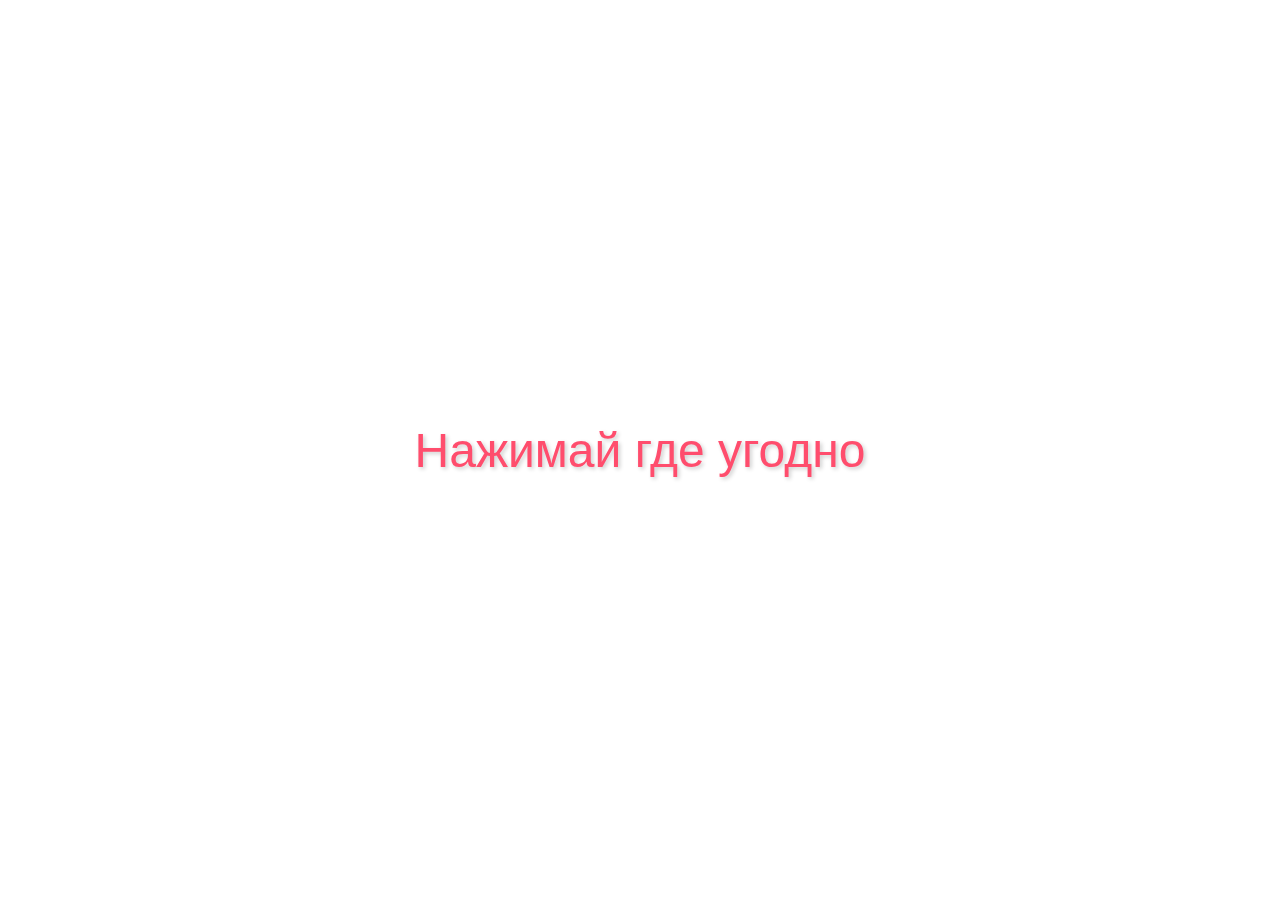
<file: confess2/index.html>
<!DOCTYPE html>
<html lang="en">
<head>
    <meta charset="UTF-8">
    <meta name="viewport" content="width=device-width, initial-scale=1.0">
    <title>❤️</title>
    <link rel="stylesheet" href="styles/main.css">
<div class="wallpaper"></div>
    <div class="content">
    </div>
</head>
<body>
    <div class="bg_heart">
        <div class="message"></div>
        <a href="love.html" class="next-button">Нажми на кнопку</a>
    </div>

    <script src="https://code.jquery.com/jquery-3.6.0.min.js"></script>
    <script src="script/main.js"></script>
<script>
    function setupMusic() {
        const music = document.getElementById('backgroundMusic');
        
        const isMusicPlaying = localStorage.getItem('musicPlaying') === 'true';
        const musicCurrentTime = localStorage.getItem('musicCurrentTime') || 0;

        if (isMusicPlaying) {
            music.currentTime = parseFloat(musicCurrentTime);
        }

        music.addEventListener('play', () => {
            localStorage.setItem('musicPlaying', 'true');
        });

        music.addEventListener('pause', () => {
            localStorage.setItem('musicPlaying', 'false');
        });

        setInterval(() => {
            localStorage.setItem('musicCurrentTime', music.currentTime);
        }, 1000);

        document.addEventListener('click', function startMusic() {
            music.play().catch(error => {
                console.log('Autoplay prevented', error);
            });
            document.removeEventListener('click', startMusic);
        });
    }

        document.addEventListener('DOMContentLoaded', setupMusic);
</script>

<audio id="backgroundMusic" loop>
    <source src="assets/blue.mp3" type="audio/mpeg">
    Your browser does not support the audio element.
</script>
</body>
</html>
</file>
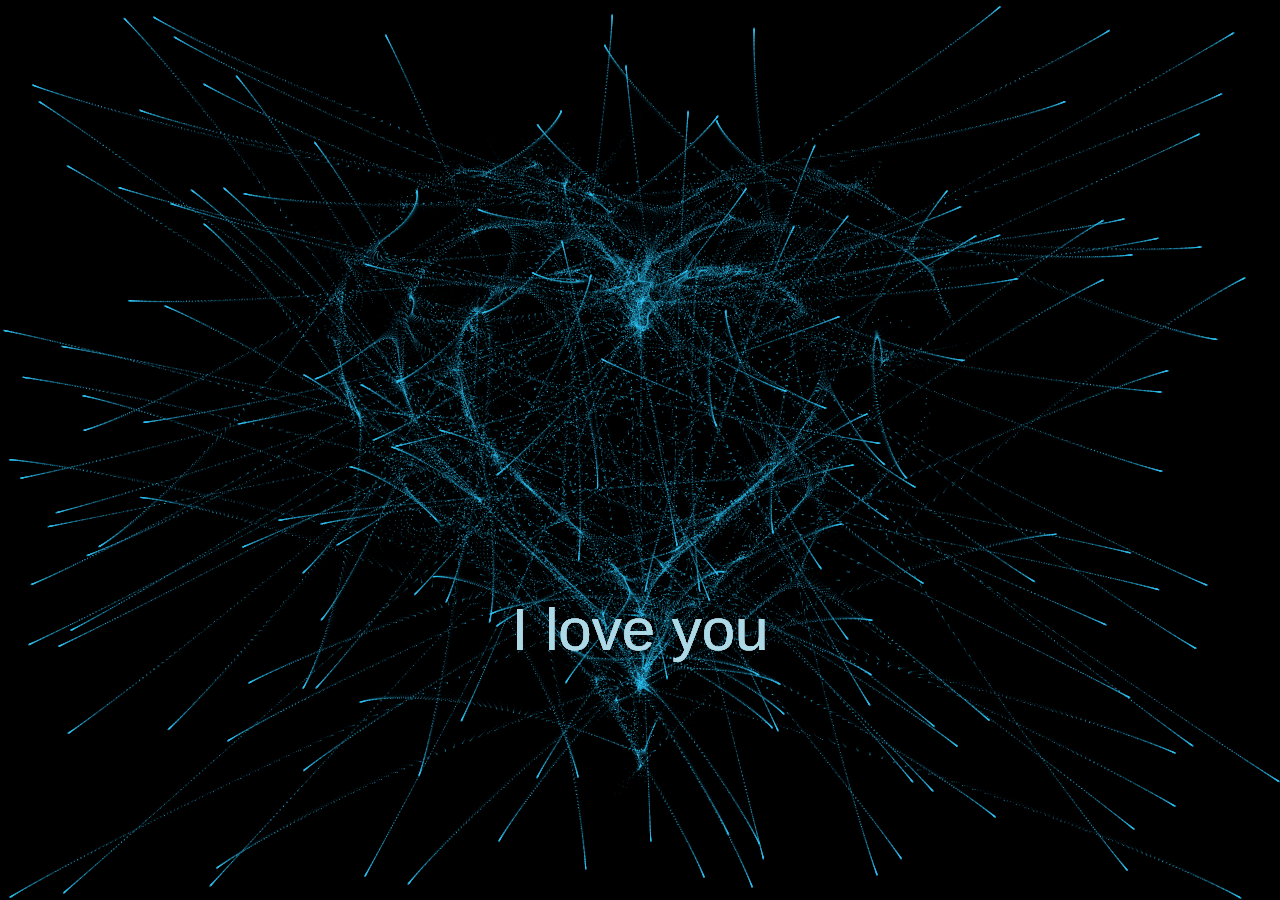
<file: confess2/love.html>
<!DOCTYPE html>
<html lang="en">
<head>
  <meta charset="UTF-8">
  <meta http-equiv="X-UA-Compatible" content="IE=edge">
  <meta name="viewport" content="width=device-width, initial-scale=1.0">
  <title>❤️</title>
  <link rel="stylesheet" href="styles/love.css">
</head>
<body>
  <canvas id="heart"></canvas>
  <audio id="backgroundMusic" loop>
    <source src="assets/blue.mp3" type="audio/mpeg">
    Your browser does not support the audio element.
  </audio>
  <script src="script/love.js"></script>
</body>
</html>
</file>
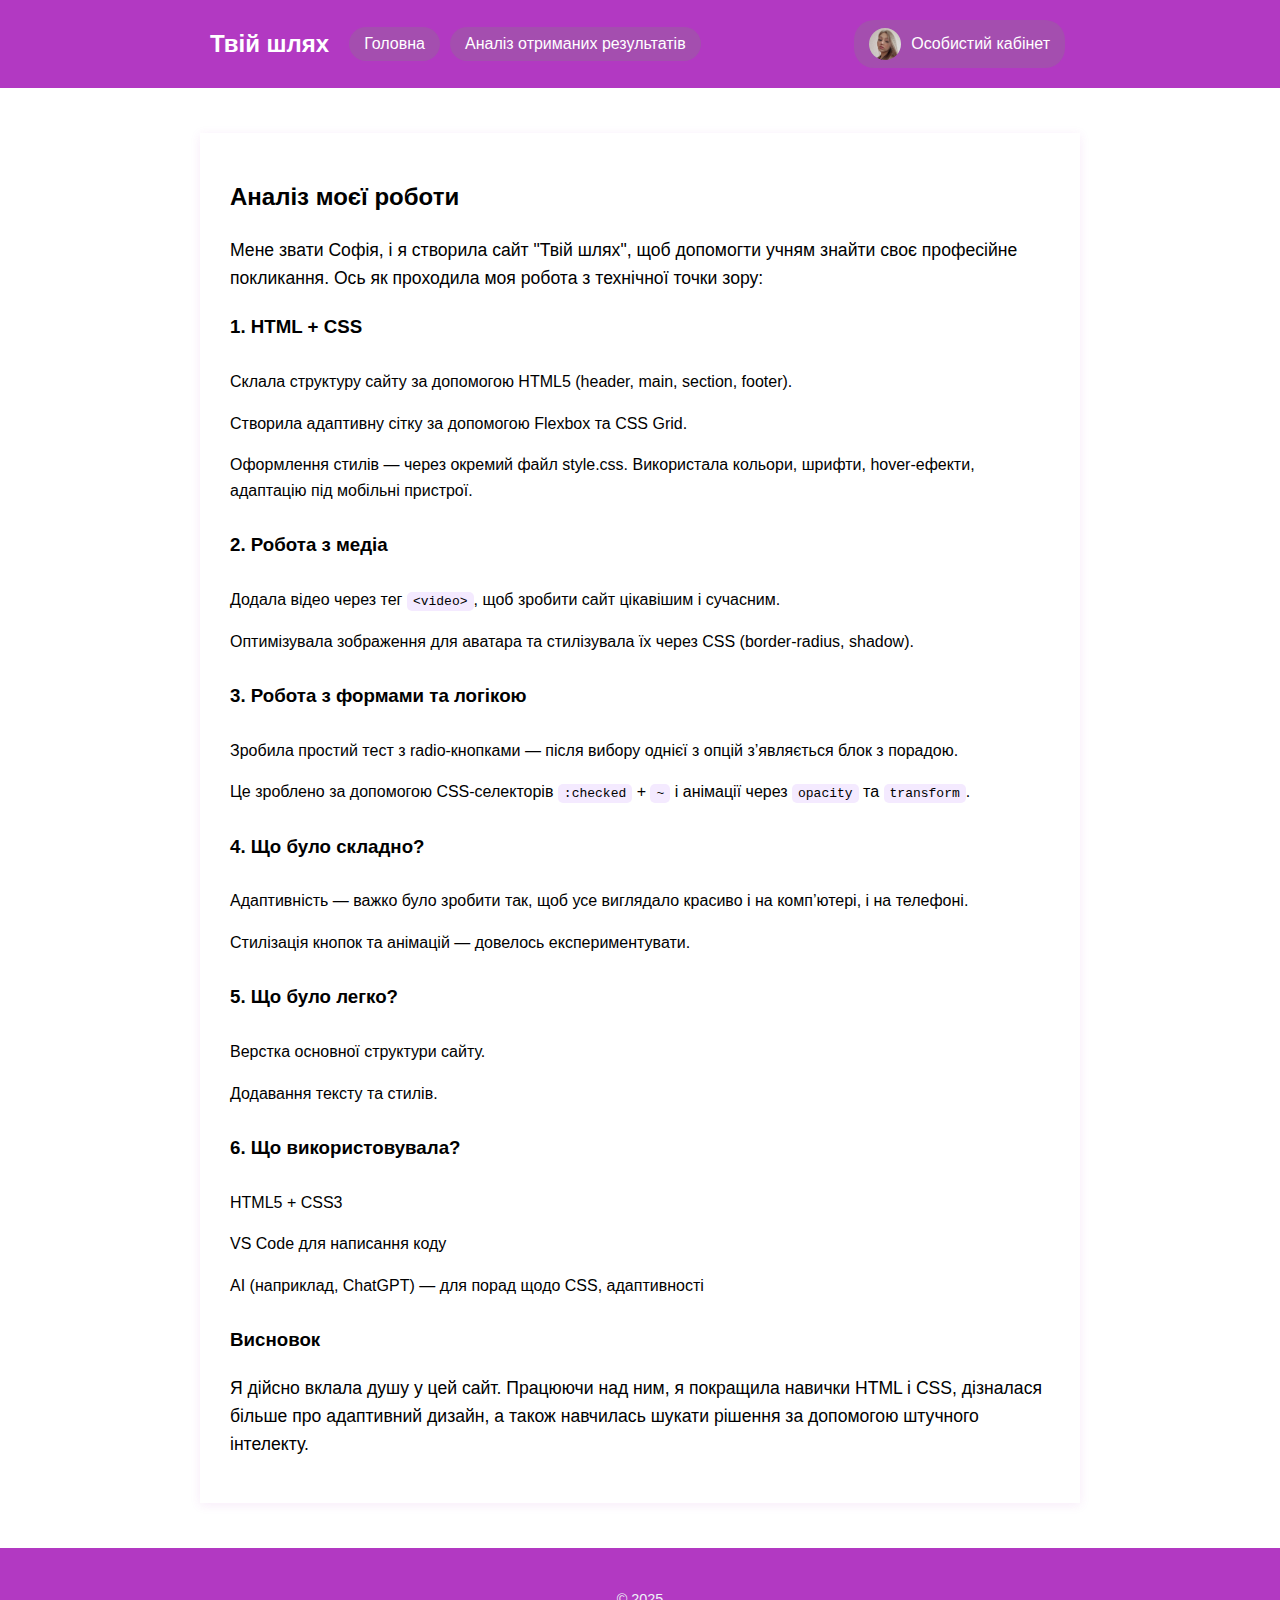
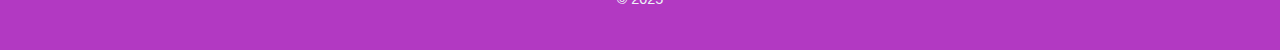
<file: Твiй шлях/info.html>
<!DOCTYPE html>
<html lang="uk">
<head>
  <meta charset="UTF-8" />
  <meta name="viewport" content="width=device-width, initial-scale=1.0" />
  <title>Твiй шлях</title>
  <link rel="stylesheet" href="css/style.css" />
</head>
<body>
    <header>
        <div class="container header-inner">
          <div class="header-left">
            <div class="logo">Твiй шлях</div>
           <a href="index.html"><button class="btn menu-btn">Головна</button></a> 
           <a href="info.html"><button class="btn menu-btn" >Аналіз отриманих результатів</button></a> 
          </div>
          <div class="header-right">
            <a href="user.html"><button class="btn icon-btn">
              <img src="img/photo_2025-05-05_18-53-26.jpg" alt="Аватар">
              <span>Особистий кабінет</span>
            </button></a>
          </div>
        </div>
    </header>

  <main class="container">
    <section class="info-block">
        <h2>Аналіз моєї роботи</h2>
        <p>Мене звати Софія, і я створила сайт "Твій шлях", щоб допомогти учням знайти своє професійне покликання. Ось як проходила моя робота з технічної точки зору:</p>
        
        <h3>1. HTML + CSS</h3>
        <ul>
          <li>Склала структуру сайту за допомогою HTML5 (header, main, section, footer).</li>
          <li>Створила адаптивну сітку за допомогою Flexbox та CSS Grid.</li>
          <li>Оформлення стилів — через окремий файл style.css. Використала кольори, шрифти, hover-ефекти, адаптацію під мобільні пристрої.</li>
        </ul>
  
        <h3>2. Робота з медіа</h3>
        <ul>
          <li>Додала відео через тег <code>&lt;video&gt;</code>, щоб зробити сайт цікавішим і сучасним.</li>
          <li>Оптимізувала зображення для аватара та стилізувала їх через CSS (border-radius, shadow).</li>
        </ul>
  
        <h3>3. Робота з формами та логікою</h3>
        <ul>
          <li>Зробила простий тест з radio-кнопками — після вибору однієї з опцій з’являється блок з порадою.</li>
          <li>Це зроблено за допомогою CSS-селекторів <code>:checked</code> + <code>~</code> і анімації через <code>opacity</code> та <code>transform</code>.</li>
        </ul>
  
        <h3>4. Що було складно?</h3>
        <ul>
          <li>Адаптивність — важко було зробити так, щоб усе виглядало красиво і на комп’ютері, і на телефоні.</li>
          <li>Стилізація кнопок та анімацій — довелось експериментувати.</li>
        </ul>
  
        <h3>5. Що було легко?</h3>
        <ul>
          <li>Верстка основної структури сайту.</li>
          <li>Додавання тексту та стилів.</li>
        </ul>
  
        <h3>6. Що використовувала?</h3>
        <ul>
          <li>HTML5 + CSS3</li>
          <li>VS Code для написання коду</li>
          <li>AI (наприклад, ChatGPT) — для порад щодо CSS, адаптивності</li>
        </ul>
  
        <h3>Висновок</h3>
        <p>Я дійсно вклала душу у цей сайт. Працюючи над ним, я покращила навички HTML і CSS, дізналася більше про адаптивний дизайн, а також навчилась шукати рішення за допомогою штучного інтелекту.</p>
      </section>
  </main>

  <footer>
    <div class="container">
      <p>&copy; 2025 </p>
    </div>
  </footer>
</body>
</html>
</file>
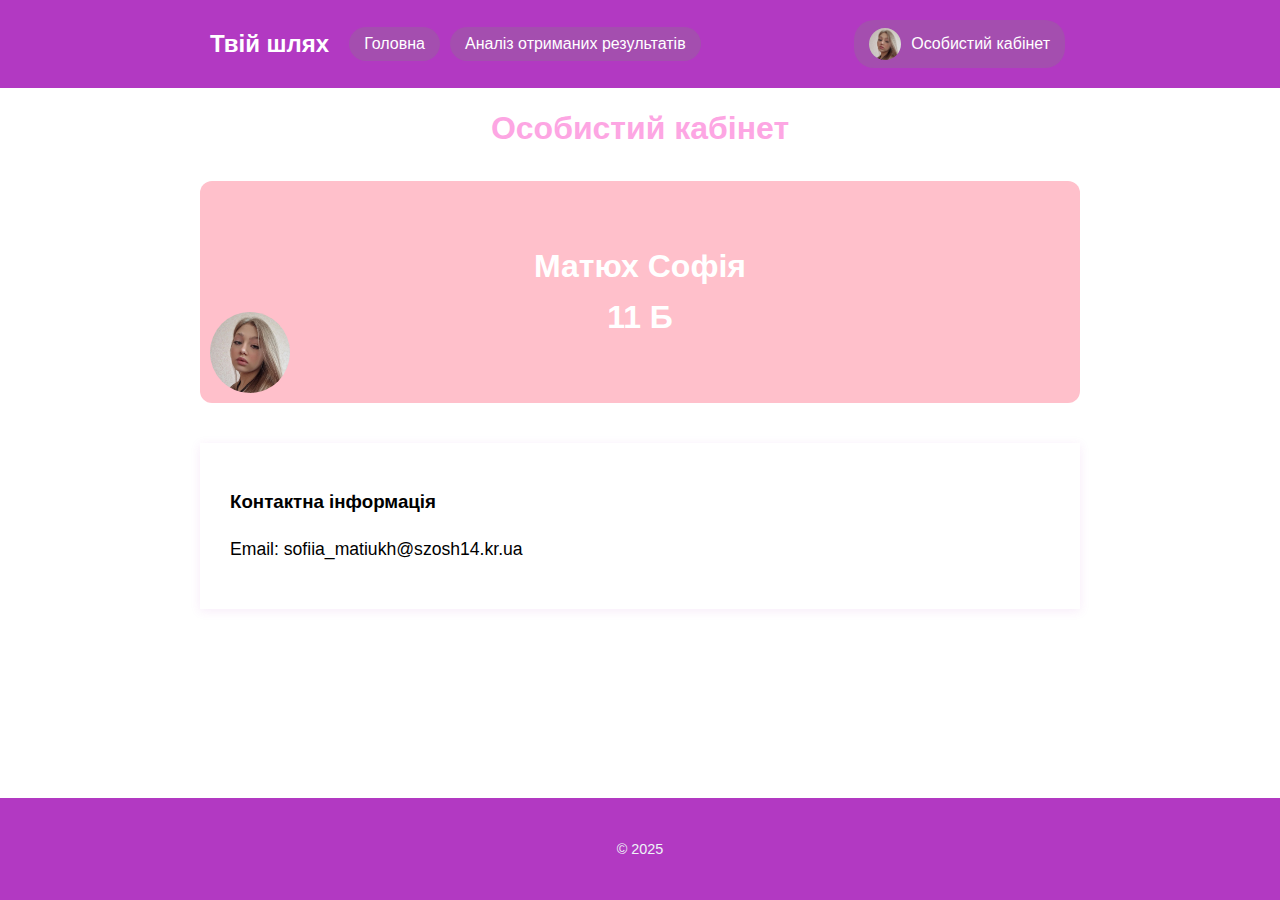
<file: Твiй шлях/user.html>
<!DOCTYPE html>
<html lang="uk">
<head>
  <meta charset="UTF-8" />
  <meta name="viewport" content="width=device-width, initial-scale=1.0" />
  <title>Твiй шлях</title>
  <link rel="stylesheet" href="css/style.css" />
</head>
<body>
    <header>
        <div class="container header-inner">
          <div class="header-left">
            <div class="logo">Твiй шлях</div>
           <a href="index.html"><button class="btn menu-btn">Головна</button></a> 
           <a href="info.html"><button class="btn menu-btn" >Аналіз отриманих результатів</button></a> 
          </div>
          <div class="header-right">
            <a href="user.html"><button class="btn icon-btn">
              <img src="img/photo_2025-05-05_18-53-26.jpg" alt="Аватар">
              <span>Особистий кабінет</span>
            </button></a>
          </div>
        </div>
    </header>

  <main class="container">
    <h2 class="start-txt">Особистий кабінет</h2>
    <section class="pink-block">
        <div class="pink-content">
          <h2>Матюх Софiя</h2>
          <h4>11 Б</h4>
          <img src="img/photo_2025-05-05_18-53-26.jpg" alt="Зображення" class="pink-image">
        </div>
      </section>
      <div class="info-block">
        <h3>Контактна інформація</h3>
        <p>Email: sofiia_matiukh@szosh14.kr.ua</p>
      </div>
  </main>

  <footer>
    <div class="container">
      <p>&copy; 2025 </p>
    </div>
  </footer>
</body>
</html>
</file>
<file: confess2/styles/main.css>
html, body {
  height: 100%;
  margin: 0;
  font-family: 'Arial', sans-serif;
  -webkit-user-select: none;
  -ms-user-select: none;
  user-select: none;
}

.bg_heart {
  position: relative;
  top: 0;
  left: 0;
  width: 100%;
  height: 100%;
  overflow: hidden;
  cursor: pointer;
}

.heart {
  position: absolute;
  top: -50%;
  transform: rotate(-45deg);
}

.heart:before,
.heart:after {
  position: absolute;
  display: block;
  content: "";
  width: 100%;
  height: 100%;
  background: inherit;
  border-radius: 100%;
}

.heart:before {
  top: -50%;
  left: 0;
}

.heart:after {
  top: 0;
  right: -50%;
}

@keyframes love {
  0% {
      top: 110%;
  }
}

.message {
  position: fixed;
  top: 50%;
  left: 50%;
  transform: translate(-50%, -50%);
  color: #ff4d6d;
  font-size: 2em;
  text-align: center;
  text-shadow: 2px 2px 4px rgba(0, 0, 0, 0.2);
  z-index: 1000;
  width: 80%;
  padding: 20px;
  background-color: rgba(255, 255, 255, 0);
  border-radius: 15px;
  pointer-events: none;
}

.next-button {
  display: none;
  position: fixed;
  bottom: 50px;
  left: 50%;
  transform: translateX(-50%);
  padding: 15px 30px;
  background-color: #ff4d6d;
  color: white;
  border: none;
  border-radius: 25px;
  font-size: 1.2em;
  cursor: pointer;
  z-index: 1000;
  transition: all 0.3s ease;
  box-shadow: 0 4px 15px rgba(0,0,0,0.2);
}

.next-button:hover {
  background-color: #ff3357;
  transform: translateX(-50%) scale(1.05);
}

@media (max-width: 600px) {
  .message {
    font-size: 1.5em; 
    padding: 10px; 
  }

  .next-button {
    padding: 10px 20px; 
    font-size: 1em; 
  }
}

@media (min-width: 601px) and (max-width: 1024px) {
  .message {
    font-size: 2.0em;
    padding: 15px;
  }

  .next-button {
    padding: 12px 25px; 
    font-size: 1.1em; 
  }
}

@media (min-width: 1025px) {
  .message {
    font-size: 3em; 
    padding: 20px; 
  }

  .next-button {
    padding: 15px 30px; 
    font-size: 1.2em; 
  }
}
</file>
<file: confess2/styles/love.css>
body, html {
  margin: 0;
  padding: 0;
  overflow: hidden;
  width: 100%;
  height: 100%;
}

canvas {
  position: absolute;
  left: 0;
  top: 0;
  width: 100%;
  height: 100%;
  background-color: rgba(0, 0, 0, 0.2);
}

@media (max-width: 768px) {
  canvas {
    background-color: rgba(0, 0, 0, 0.3);
  }
}
</file>
<file: Твiй шлях/css/style.css>
* {
  box-sizing: border-box;
}

html, body {
  height: 100%;
  margin: 0;
  padding: 0;
  font-family: sans-serif;
  line-height: 1.6;
}

body {
  display: flex;
  flex-direction: column;
}

main {
  flex: 1;
  padding: 40px 0;
}

/* Контейнер */
.container {
  padding: 5px 200px;
}

/* Header */
header {
  background: #b239c2;
  color: white;
  padding: 10px;
}

.header-inner {
  display: flex;
  justify-content: space-between;
  align-items: center;
}

.header-left,
.header-right {
  display: flex;
  align-items: center;
}

.logo {
  font-size: 1.5em;
  font-weight: bold;
  margin-right: 15px;
}

/* Кнопки */
.btn {
  background: #a44eaf;
  color: white;
  border: none;
  padding: 8px 15px;
  cursor: pointer;
  border-radius: 20px;
  font-size: 1em;
  transition: background 0.3s ease, transform 0.3s ease;
  margin: 5px;
}

.btn:hover {
  background: #75427c;
  transform: scale(1.05);
}

.icon-btn {
  display: flex;
  align-items: center;
  gap: 10px;
}

.icon-btn img {
  width: 32px;
  height: 32px;
  border-radius: 50%;
  object-fit: cover;
}

/* Footer */
footer {
  background: #b239c2;
  color: #eef3f8;
  text-align: center;
  padding: 20px 0;
  font-size: 0.9em;
}

/* Адаптивность */
@media (max-width: 768px) {
  .header-inner {
    flex-direction: column;
    align-items: center;
    gap: 10px;
  }

  .header-left,
  .header-right {
    flex-direction: column;
    align-items: center;
    width: 100%;
    gap: 10px;
  }
  .header-left a,
  .header-right a {
    display: flex;
    justify-content: center;
    width: 100%;
  }
  .logo {
    font-size: 1.8em;
    margin: 0;
    text-align: center;
  }

  .btn {
    width: 90%;
    padding: 12px;
    font-size: 1em;
  }

  .icon-btn {
    justify-content: center;
    width: 90%;
  }

  .icon-btn img {
    width: 36px;
    height: 36px;
  }

  .icon-btn span {
    font-size: 1em;
  }

  .container {
    padding: 10px;
  }
}

/* Метки и Радио */
label {
  display: block;
  margin: 15px 0;
  padding: 10px;
  background-color: #eef3f8;
  border-radius: 8px;
  cursor: pointer;
  transition: background 0.3s ease;
}

label:hover {
  background-color: #dbe7f1;
}

input[type="radio"] {
  display: none;
}

/* Результаты с анимацией */
.result {
  display: none;
  opacity: 0;
  transform: translateY(10px);
  transition: opacity 0.5s ease, transform 0.5s ease;
  margin-top: 20px;
  padding: 15px;
  background-color: #e6f4ff;
  border-radius: 8px;
}

#tech:checked ~ .result-tech,
#art:checked ~ .result-art,
#people:checked ~ .result-people,
#science:checked ~ .result-science {
  display: block;
  opacity: 1;
  transform: translateY(0);
}

/* Видео */
.video-gallery {
  display: flex;
  gap: 20px;
  justify-content: center;
  flex-wrap: wrap;
  margin: 30px 0;
}

.video-gallery video {
  max-width: 100%;
  width: 500px;
  height: auto;
  border-radius: 10px;
  box-shadow: 0 4px 10px rgba(0, 0, 0, 0.1);
}

/* Адаптация видео */
@media (max-width: 768px) {
  .video-gallery {
    flex-direction: column;
    align-items: center;
  }

  .video-gallery video {
    width: 100%;
  }
}

.info-block {
  padding: 25px 30px;
  margin: 40px 0;
  box-shadow: 0 2px 10px rgba(178, 57, 194, 0.1);
}

.info-block p {
  margin: 10px 0 20px;
  font-size: 1.1em;
}

.info-block ul {
  list-style: none;
  padding-left: 0;
}

.info-block li {
  padding: 8px 0;
  font-size: 1em;
}

.cards-section {
  margin: 40px 0;
  text-align: center;
}

.card-grid {
  display: grid;
  grid-template-columns: repeat(auto-fit, minmax(220px, 1fr));
  gap: 20px;
  margin-top: 20px;
}

.card {
  background: #ffffff;
  border-radius: 12px;
  padding: 20px;
  box-shadow: 0 4px 12px rgba(0, 0, 0, 0.1);
  transition: transform 0.3s ease, box-shadow 0.3s ease;
  text-align: left;
}

.card:hover {
  transform: translateY(-5px);
  box-shadow: 0 6px 18px rgba(0, 0, 0, 0.15);
}

.card h3 {
  margin-top: 0;
  font-size: 1.2em;
  color: #b239c2;
}

.card p {
  font-size: 1em;
  color: #333;
}
a{
  text-decoration: none;
  color: #ffffff;
}
.pink-block {
  background-color: #ffc0cb; /* рожевий колір */
  padding: 60px 20px;
  position: relative;
  text-align: center;
  border-radius: 12px;
  margin-top: 20px;
}
h2.start-txt {
  margin-top: 10px;
  font-size: 2em;
  text-align: center;
  color: #fda6e3;
}

.pink-content h2, h4{
  margin: 0;
  font-size: 2em;
  color: #ffffff;
}


.pink-image {
  position: absolute;
  bottom: 10px;
  left: 10px;
  width: 80px;
  height: auto;
  border-radius: 50%;
}
.info-block code {
  background-color: #f4eaff;
  padding: 2px 6px;
  border-radius: 5px;
  font-family: monospace;
}
</file>
